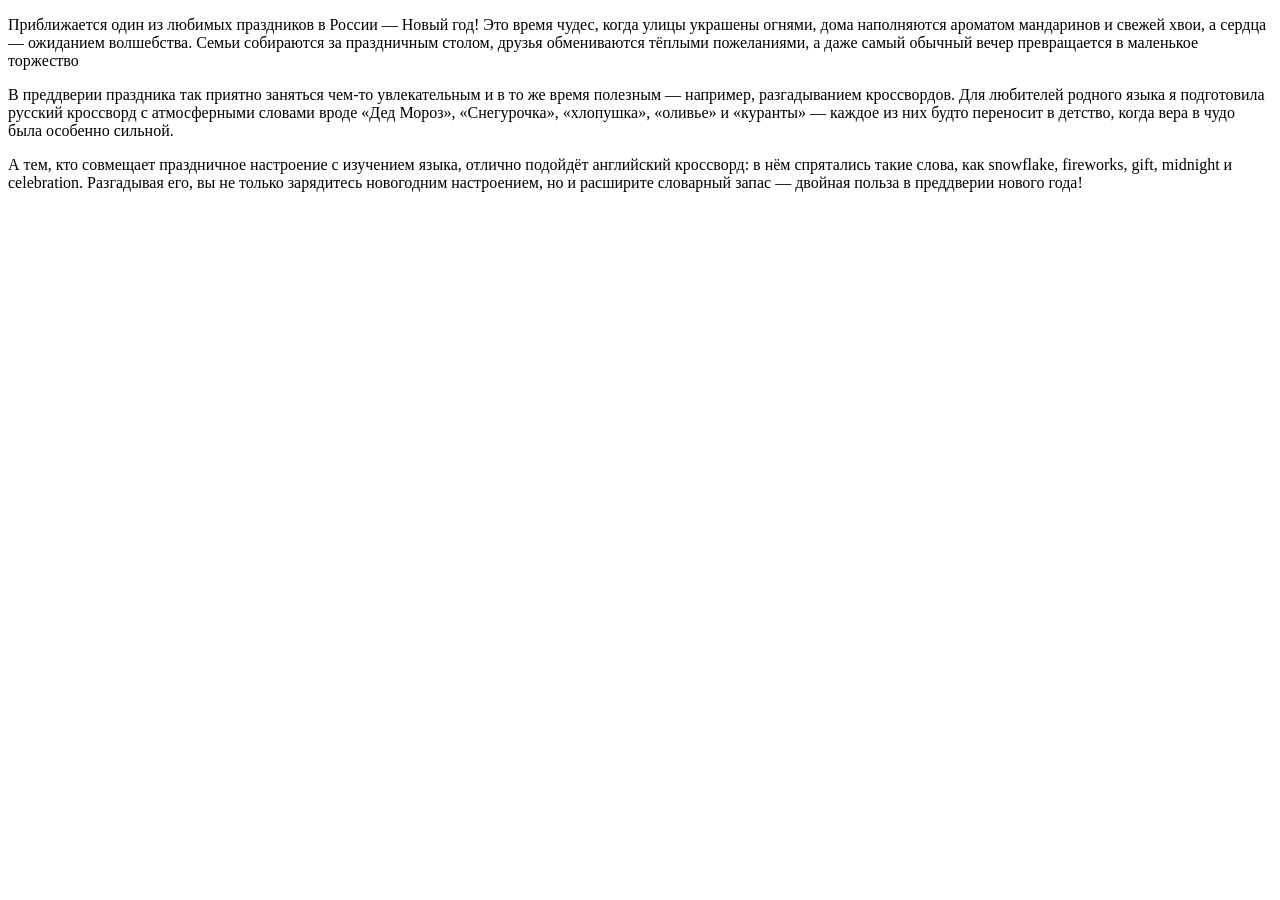
<file: Congratulations2026.html>
<!DOCTYPE html>
<html lang="ru">
<head>
    <meta charset="UTF-8">
    <meta name="viewport" content="width=device-width, initial-scale=1.0">
    <title>Заголовок страницы</title>
</head>
    <title>Поздравление!</title>
<body>
    <p>Приближается один из любимых праздников в России — Новый год! Это время чудес, когда улицы украшены огнями, 
        дома наполняются ароматом мандаринов и свежей хвои, а сердца — ожиданием волшебства. 
        Семьи собираются за праздничным столом, друзья обмениваются тёплыми пожеланиями, а даже самый обычный вечер превращается в маленькое торжество</p>
    <p>В преддверии праздника так приятно заняться чем-то увлекательным и в то же время полезным — например,
        разгадыванием кроссвордов. Для любителей родного языка я подготовила русский кроссворд с атмосферными словами вроде «Дед Мороз», «Снегурочка», «хлопушка», 
        «оливье» и «куранты» — каждое из них будто переносит в детство, когда вера в чудо была особенно сильной.</p>
    <p>А тем, кто совмещает праздничное настроение с изучением языка, отлично подойдёт английский кроссворд: в нём 
        спрятались такие слова, как snowflake, fireworks, gift, midnight и celebration. Разгадывая его, вы не только зарядитесь 
        новогодним настроением, но и расширите словарный запас — двойная польза в преддверии нового года!</p>
</body>
</html>
</file>
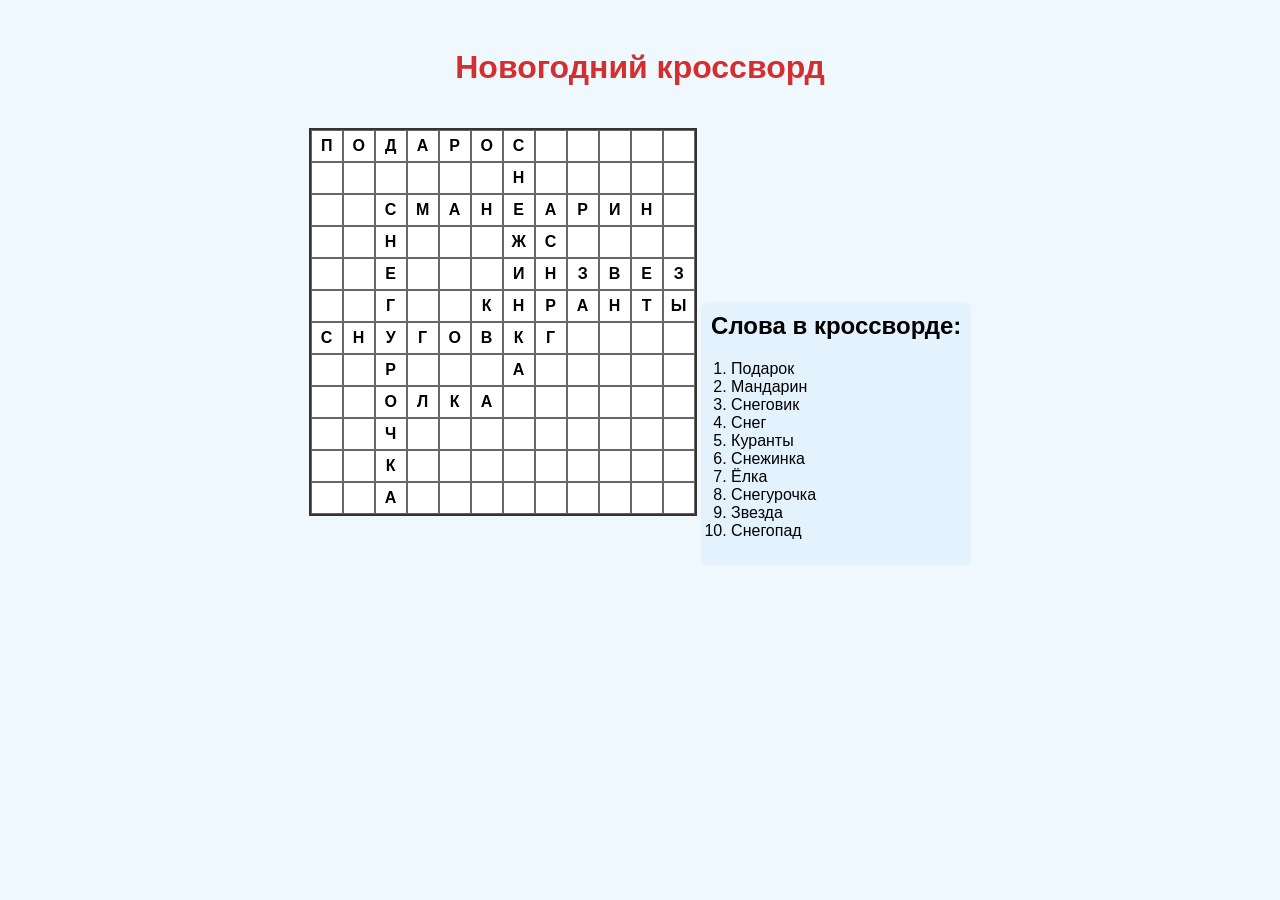
<file: krossvordRU.html>
<!DOCTYPE html>
<html lang="ru">
<head>
  <meta charset="UTF-8">
  <title>Новогодний кроссворд</title>
  <style>
    body {
      font-family: 'Arial', sans-serif;
      background-color: #f0f8ff;
      text-align: center;
      padding: 20px;
    }
    h1 {
      color: #d32f2f;
    }
    .crossword {
      display: inline-block;
      margin: 20px auto;
      border: 2px solid #333;
    }
    .crossword td {
      width: 30px;
      height: 30px;
      border: 1px solid #666;
      text-align: center;
      vertical-align: middle;
      font-weight: bold;
      font-size: 16px;
      background-color: #fff;
    }
    .black {
      background-color: #000;
    }
    .legend {
      margin-top: 20px;
      text-align: left;
      display: inline-block;
      padding: 10px;
      background-color: #e3f2fd;
      border-radius: 8px;
    }
    .legend h2 {
      margin-top: 0;
    }
    .legend ol {
      padding-left: 20px;
    }
  </style>
</head>
<body>
  <h1>Новогодний кроссворд</h1>

  <table class="crossword" cellpadding="0" cellspacing="0">
    <!-- Сетка 12x12 -->
    <tr>
      <td></td><td></td><td></td><td></td><td></td><td></td><td class="black"></td><td></td><td></td><td></td><td></td><td></td>
    </tr>
    <tr>
      <td></td><td></td><td></td><td></td><td></td><td></td><td class="black"></td><td></td><td></td><td></td><td></td><td></td>
    </tr>
    <tr>
      <td></td><td></td><td class="black"></td><td></td><td></td><td></td><td></td><td></td><td></td><td></td><td></td><td></td>
    </tr>
    <tr>
      <td></td><td></td><td class="black"></td><td></td><td></td><td></td><td></td><td></td><td class="black"></td><td class="black"></td><td class="black"></td><td class="black"></td>
    </tr>
    <tr>
      <td></td><td></td><td class="black"></td><td></td><td></td><td></td><td></td><td></td><td></td><td></td><td></td><td></td>
    </tr>
    <tr>
      <td></td><td></td><td class="black"></td><td></td><td></td><td></td><td></td><td></td><td></td><td></td><td></td><td></td>
    </tr>
    <tr>
      <td></td><td></td><td></td><td></td><td></td><td></td><td></td><td></td><td></td><td></td><td></td><td></td>
    </tr>
    <tr>
      <td></td><td></td><td></td><td></td><td></td><td></td><td></td><td></td><td></td><td></td><td></td><td></td>
    </tr>
    <tr>
      <td></td><td></td><td></td><td></td><td></td><td></td><td></td><td></td><td></td><td></td><td></td><td></td>
    </tr>
    <tr>
      <td></td><td></td><td></td><td></td><td></td><td></td><td></td><td></td><td></td><td></td><td></td><td></td>
    </tr>
    <tr>
      <td></td><td></td><td></td><td></td><td></td><td></td><td></td><td></td><td></td><td></td><td></td><td></td>
    </tr>
    <tr>
      <td></td><td></td><td></td><td></td><td></td><td></td><td></td><td></td><td></td><td></td><td></td><td></td>
    </tr>
  </table>

  <script>
    // Слова и их позиции (row, col, direction: 'h' или 'v')
    const words = [
      { word: "ПОДАРОК", row: 0, col: 0, dir: 'h' },
      { word: "МАНДАРИН", row: 2, col: 3, dir: 'h' },
      { word: "СНЕГОВИК", row: 6, col: 0, dir: 'h' },
      { word: "СНЕГ", row: 3, col: 7, dir: 'v' },
      { word: "КУРАНТЫ", row: 5, col: 5, dir: 'h' },
      { word: "СНЕЖИНКА", row: 0, col: 6, dir: 'v' },
      { word: "ЕЛКА", row: 8, col: 2, dir: 'h' },
      { word: "СНЕГУРОЧКА", row: 2, col: 2, dir: 'v' },
      { word: "ЗВЕЗДА", row: 4, col: 8, dir: 'h' },
      { word: "СНЕГОПАД", row: 3, col: 0, dir: 'v' }
    ];

    const table = document.querySelector('.crossword');
    const rows = table.rows;

    words.forEach(item => {
      const word = item.word;
      let r = item.row;
      let c = item.col;
      for (let i = 0; i < word.length; i++) {
        if (item.dir === 'h') {
          rows[r].cells[c + i].textContent = word[i];
        } else {
          rows[r + i].cells[c].textContent = word[i];
        }
      }
    });
  </script>

  <div class="legend">
    <h2>Слова в кроссворде:</h2>
    <ol>
      <li>Подарок</li>
      <li>Мандарин</li>
      <li>Снеговик</li>
      <li>Снег</li>
      <li>Куранты</li>
      <li>Снежинка</li>
      <li>Ёлка</li>
      <li>Снегурочка</li>
      <li>Звезда</li>
      <li>Снегопад</li>
    </ol>
  </div>
</body>
</html>
</file>
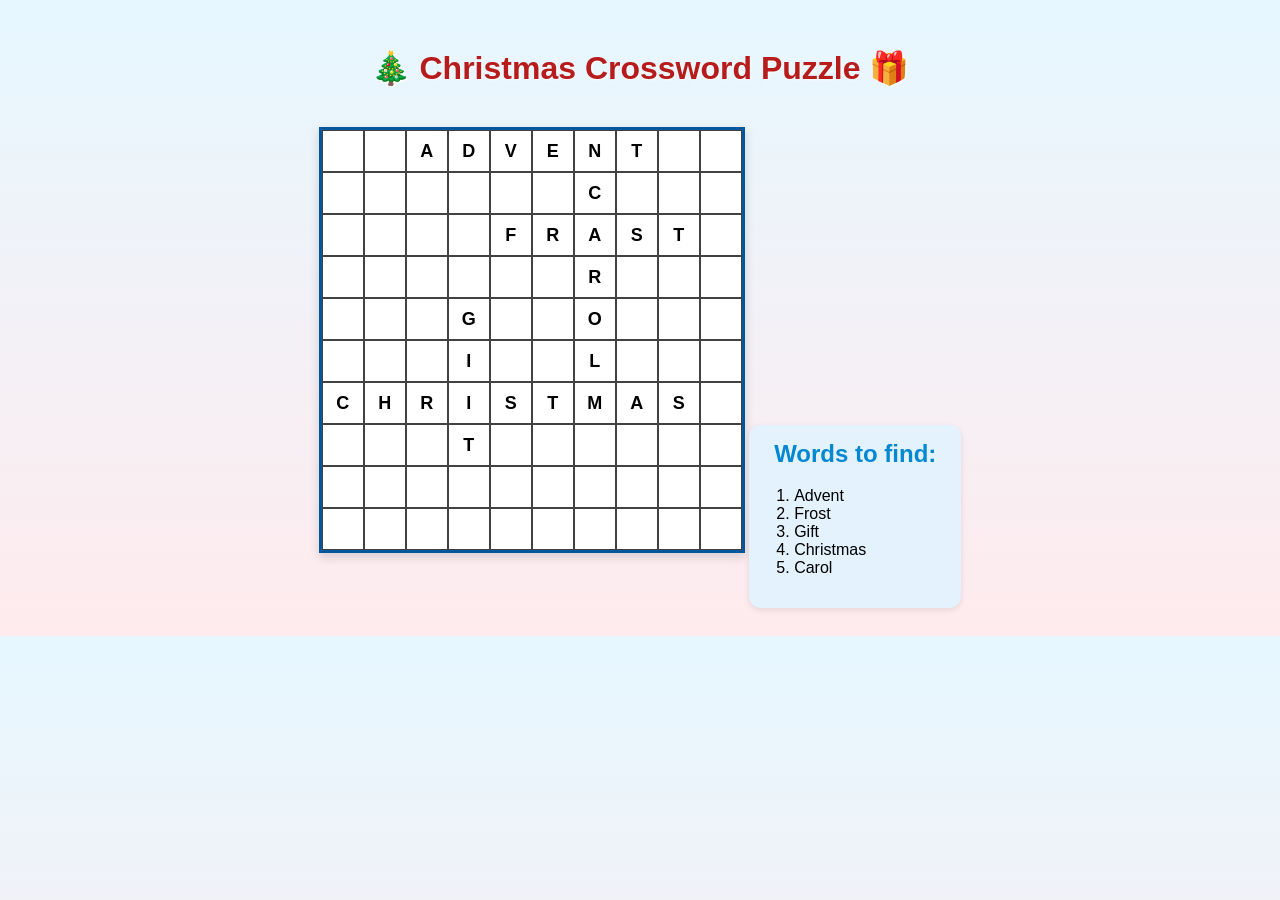
<file: krosswordEN.html>
<!DOCTYPE html>
<html lang="en">
<head>
  <meta charset="UTF-8">
  <title>Christmas Crossword</title>
  <style>
    body {
      font-family: 'Segoe UI', Tahoma, Geneva, Verdana, sans-serif;
      background: linear-gradient(to bottom, #e6f7ff, #ffebee);
      text-align: center;
      padding: 20px;
    }
    h1 {
      color: #b71c1c;
      text-shadow: 1px 1px 2px #fff;
      margin-bottom: 20px;
    }
    .crossword {
      display: inline-block;
      margin: 20px auto;
      border: 3px solid #01579b;
      background-color: white;
      box-shadow: 0 4px 10px rgba(0,0,0,0.15);
    }
    .crossword td {
      width: 40px;
      height: 40px;
      border: 1px solid #424242;
      text-align: center;
      vertical-align: middle;
      font-weight: bold;
      font-size: 18px;
      background-color: #ffffff;
    }
    .black {
      background-color: #01579b;
    }
    .legend {
      margin-top: 25px;
      display: inline-block;
      background: #e3f2fd;
      padding: 15px 25px;
      border-radius: 12px;
      box-shadow: 0 2px 6px rgba(0,0,0,0.1);
    }
    .legend h2 {
      margin-top: 0;
      color: #0288d1;
    }
    .legend ol {
      text-align: left;
      padding-left: 20px;
    }
  </style>
</head>
<body>
  <h1>🎄 Christmas Crossword Puzzle 🎁</h1>

  <!-- Grid: 10x10 -->
  <table class="crossword" id="grid" cellpadding="0" cellspacing="0">
    <tr><td></td><td></td><td></td><td></td><td></td><td></td><td></td><td></td><td></td><td></td></tr>
    <tr><td></td><td></td><td></td><td></td><td></td><td></td><td></td><td></td><td></td><td></td></tr>
    <tr><td></td><td></td><td></td><td></td><td></td><td></td><td></td><td></td><td></td><td></td></tr>
    <tr><td></td><td></td><td></td><td></td><td></td><td></td><td></td><td></td><td></td><td></td></tr>
    <tr><td></td><td></td><td></td><td></td><td></td><td></td><td></td><td></td><td></td><td></td></tr>
    <tr><td></td><td></td><td></td><td></td><td></td><td></td><td></td><td></td><td></td><td></td></tr>
    <tr><td></td><td></td><td></td><td></td><td></td><td></td><td></td><td></td><td></td><td></td></tr>
    <tr><td></td><td></td><td></td><td></td><td></td><td></td><td></td><td></td><td></td><td></td></tr>
    <tr><td></td><td></td><td></td><td></td><td></td><td></td><td></td><td></td><td></td><td></td></tr>
    <tr><td></td><td></td><td></td><td></td><td></td><td></td><td></td><td></td><td></td><td></td></tr>
  </table>

  <div class="legend">
    <h2>Words to find:</h2>
    <ol>
      <li>Advent</li>
      <li>Frost</li>
      <li>Gift</li>
      <li>Christmas</li>
      <li>Carol</li>
    </ol>
  </div>

  <script>
    // Create empty 10x10 grid
    const size = 10;
    const grid = Array(size).fill().map(() => Array(size).fill(''));

    // Words with positions and directions
    // Format: { word, row, col, dir } — dir: 'h' (horizontal), 'v' (vertical)
    const words = [
      { word: "ADVENT",    row: 0, col: 2, dir: 'h' },     // 6 letters
      { word: "FROST",     row: 2, col: 4, dir: 'h' },     // 5 letters
      { word: "GIFT",      row: 4, col: 3, dir: 'v' },     // 4 letters (vertical)
      { word: "CHRISTMAS", row: 6, col: 0, dir: 'h' },     // 9 letters
      { word: "CAROL",     row: 1, col: 6, dir: 'v' }      // 5 letters
    ];

    // Fill the grid
    words.forEach(item => {
      const { word, row, col, dir } = item;
      for (let i = 0; i < word.length; i++) {
        if (dir === 'h') {
          if (row < size && col + i < size) {
            grid[row][col + i] = word[i];
          }
        } else if (dir === 'v') {
          if (row + i < size && col < size) {
            grid[row + i][col] = word[i];
          }
        }
      }
    });

    // Render grid in HTML
    const table = document.getElementById('grid');
    for (let r = 0; r < size; r++) {
      for (let c = 0; c < size; c++) {
        table.rows[r].cells[c].textContent = grid[r][c] || '';
      }
    }
  </script>
</body>
</html>
</file>
